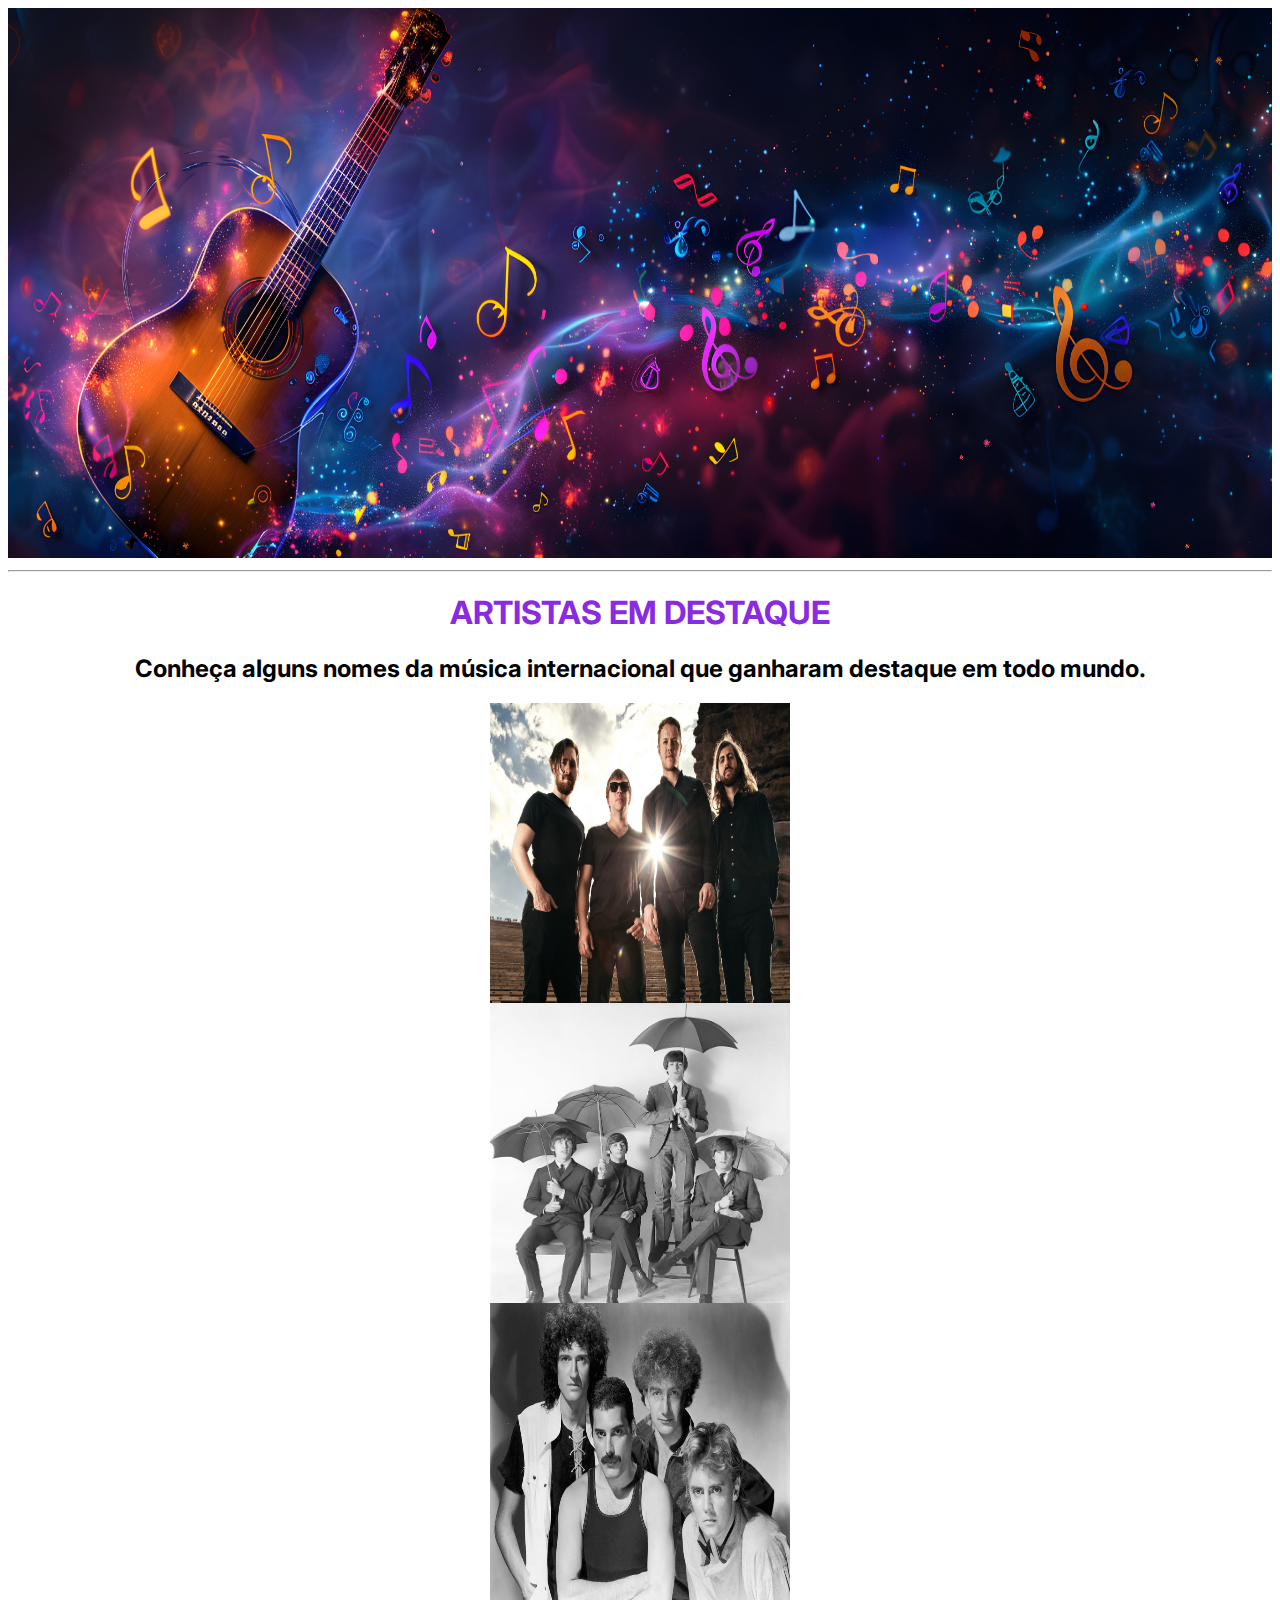
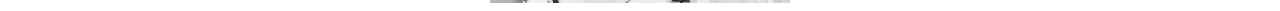
<file: index.html>
<!DOCTYPE html>
<html lang="pt-br">
<head>
    <meta charset="UTF-8">
    <meta name="viewport" content="width=device-width, initial-scale=1.0">
    <title>Artistas</title>
    <link rel="preconnect" href="https://fonts.googleapis.com">
    <link rel="preconnect" href="https://fonts.gstatic.com" crossorigin>
    <link href="https://fonts.googleapis.com/css2?family=Inter:wght@100..900&display=swap" rel="stylesheet">

    <link rel="stylesheet" href="estilo.css">
</head>
<body>
    <div class="menu"></div>    
    <img id="logo" src="img/musicais.jpeg" alt="imagem de hollywood" width="100%" height="550">
    <br>
        <hr>
    <h1>Artistas em destaque</h1>
    <h2>Conheça alguns nomes da música internacional que ganharam destaque em todo mundo.</h2>

    <a href="imagine-dragons.html" class="menu">
    <img src="img/imagine-dragons.jpg" alt="imagem banda imagine dragons" width="300" height="300"></a>   
    
    <a href="beatles.html" class="menu">
    <img src="img/beatles1.jpg" alt="imagem banda beatles" width="300" height="300"></a>
    
    <a href="beatles.html" class="menu">
    <img src="img/queen.jpg" alt="imagem banda queen"width="300" height="300"></a>
    
    
    
</body>
</html>
</file>
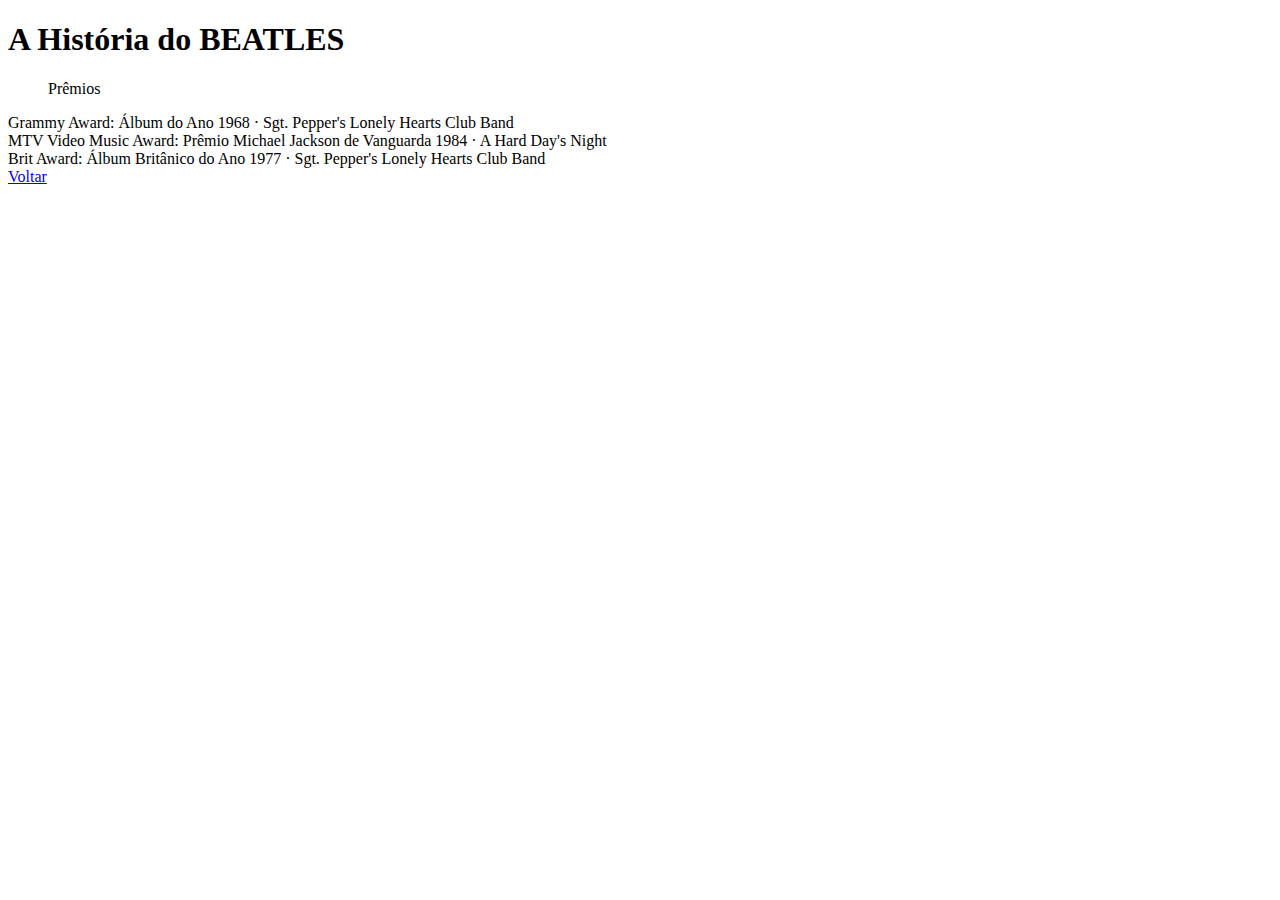
<file: beatles.html>
<!DOCTYPE html>
<html lang="pt-br">
<head>
    <meta charset="UTF-8">
    <meta name="viewport" content="width=device-width, initial-scale=1.0">
    <title>Beatles</title>
</head>
<body>
    <h1>A História do BEATLES</h1>
    <ul>Prêmios</ul>

    <li>Grammy Award: Álbum do Ano
        1968 · Sgt. Pepper's Lonely Hearts Club Band</li>  
    
                    <li>MTV Video Music Award: Prêmio Michael Jackson de Vanguarda
                        1984 · A Hard Day's Night</li>  
    
                    <li>Brit Award: Álbum Britânico do Ano
                        1977 · Sgt. Pepper's Lonely Hearts Club Band</li>  
    
    </ul> 
    <a href="index.html">Voltar</a>

    
</body>
</html>
</file>
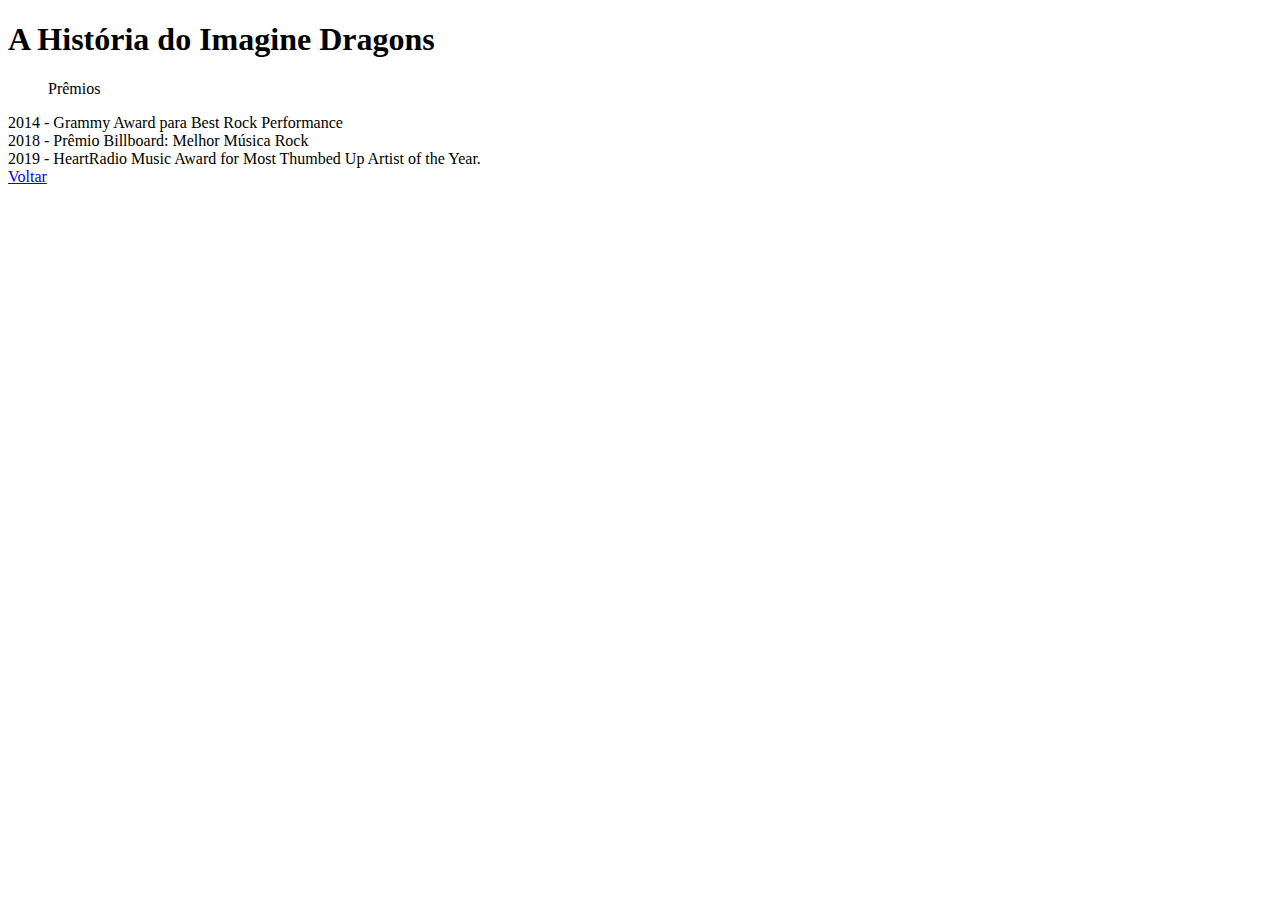
<file: imagine-dragons.html>
<!DOCTYPE html>
<html lang="pt-br">
<head>
    <meta charset="UTF-8">
    <meta name="viewport" content="width=device-width, initial-scale=1.0">
    <title>Imagine Dragons</title>
</head>
<body>

    <h1>A História do Imagine Dragons</h1>
    
    <ul>Prêmios</ul>  

        <li>2014 - Grammy Award para Best Rock Performance</li>  
        
                        <li>2018 - Prêmio Billboard: Melhor Música Rock</li>  
        
                        <li>2019 - HeartRadio Music Award for Most Thumbed Up Artist of the Year.</li>  
                </ul> 
        <a href="index.html">Voltar</a>
    
</body>
</html>
</file>
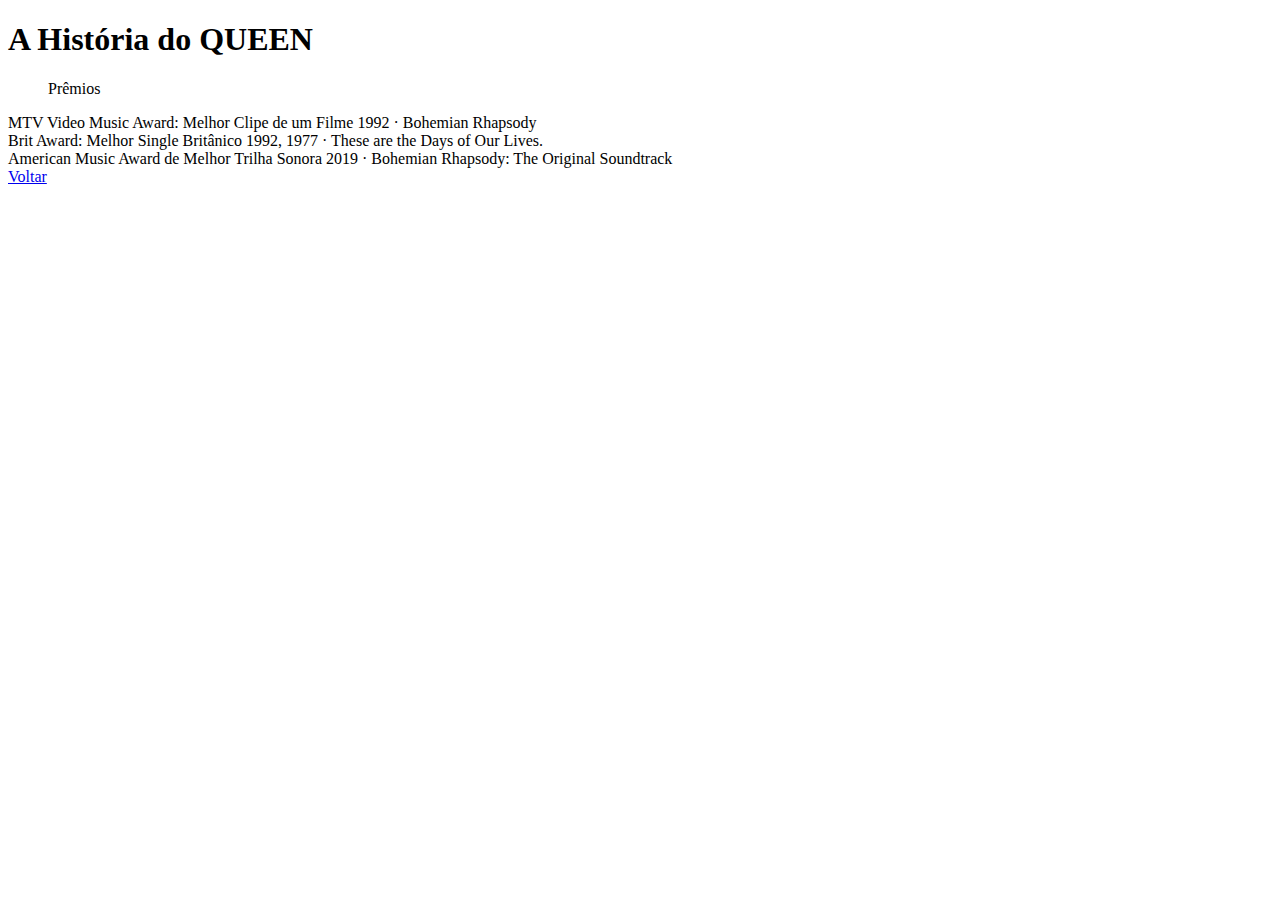
<file: queen.html>
<!DOCTYPE html>
<html lang="pt-br">
<head>
    <meta charset="UTF-8">
    <meta name="viewport" content="width=device-width, initial-scale=1.0">
    <title>Queen</title>
</head>
<body>
    <h1>A História do QUEEN</h1>
    <ul>Prêmios</ul>  

    <li>MTV Video Music Award: Melhor Clipe de um Filme
        1992 · Bohemian Rhapsody</li>  
    
                    <li>Brit Award: Melhor Single Britânico
                        1992, 1977 · These are the Days of Our Lives.</li>  
    
                    <li>American Music Award de Melhor Trilha Sonora
                        2019 · Bohemian Rhapsody: The Original Soundtrack
                        </li>  
    
    </ul> 
    <a href="index.html">Voltar</a>
    
</body>
</html>
</file>
<file: estilo.css>
.img{
    width: 100px;
    justify-content:space-around;
}

h1{
    text-align: center;
    color:blueviolet;
    text-transform: uppercase;
}

h2{
    text-align: center;
}

 
body{
    font-family: "Inter";
}

.cabecalho{
    background-color: #D9D9D9;
    padding: 41px 54px 41px 54px;
    display: flex;
    align-items: center;
    justify-content:space-around
}


.menu{
        display: flex;
        justify-content: space-around;

}
</file>
